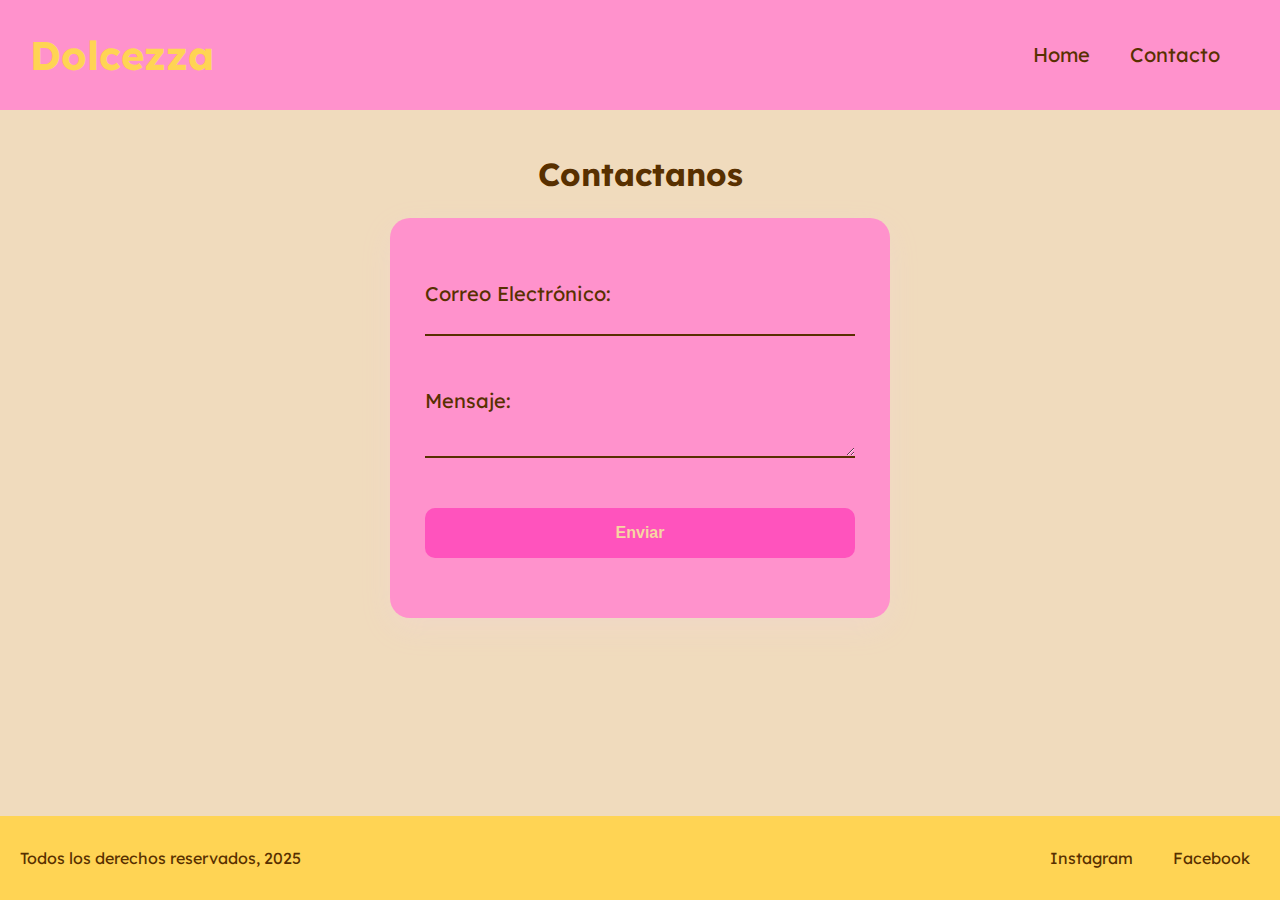
<file: pages/contacto.html>
<!DOCTYPE html>
<html lang="en">
<head>
    <meta charset="UTF-8">
    <meta name="viewport" content="width=device-width, initial-scale=1.0">
    <!--link de fuente google fonts-->
    <link rel="preconnect" href="https://fonts.googleapis.com">
    <link rel="preconnect" href="https://fonts.gstatic.com" crossorigin>
    <link href="https://fonts.googleapis.com/css2?family=Lexend:wght@100..900&display=swap" rel="stylesheet">
    <link rel="stylesheet" href="../css/style.css">
    <title>Document</title>
</head>
<body>
    <header class="header">
        <p class="header__logo">
            <a href="../index.html">Dolcezza</a>
        </p>
        <nav class="header__nav">
            <ul>
                <li>
                    <a href="../index.html">Home</a>
                </li>
                <li>
                    <a href="./contacto.html">Contacto</a>
                </li>
            </ul>
        </nav>
    </header>
    <main>
        <section class="seccion-contacto">
        <h1 class="titulo-contacto">Contactanos</h1>
        <form
        class="form-contacto"
        action="https://formspree.io/f/movnbqzj" 
        method="post" 
        >
            <div class="campo-form">
                <label for="email">Correo Electrónico:</label>
                <input
                id="email"
                name="email"
                type="email"
                required/>
            </div>

            <div class="campo-form">
                <label for="mensaje">Mensaje:</label>
                <textarea
                id="mensaje"
                name="mensaje">
                </textarea>
            </div>

            <input type="hidden" name="subject" value="Contacto desde el sitio"/>

            <button class="btn" type="submit">Enviar</button>
        </form>
        </section>
    </main>
    <footer class="footer">
        <p>Todos los derechos reservados, 2025</p>
        <nav>
            <ul>
                <li><a href="https://www.instagram.com/dolcezzaartesanal_/">Instagram</a></li>
                <li><a href="https://www.facebook.com/profile.php?id=61559869352626#">Facebook</a></li>
            </ul>
        </nav>
    </footer>
</body>
</html>
</file>
<file: css/style.css>
* {
    margin: 0;
    padding: 0;
    box-sizing: border-box;
}

html {
  font-size: 62.5%; /* 1rem = 10px (62.5% de 16px) */
}

body {
    font-family: "Lexend", sans-serif;
    font-size: 1.6rem;
    line-height: 1.5;
    background-color: #f0dbbd;
    color: #583000;
    display: flex;
    flex-direction: column;
    height: 100vh;
}

.header {
    background-color: #FF92CC;
    display: flex;
    justify-content: space-between;
    align-items: center;
}

.header__logo {
    font-size: 4rem;
    font-weight: bold;
    padding: 1rem;
    margin-left: 2rem;
}

.header__logo a {
    color:#FFD454;
    text-decoration: none;
}

.header__nav {
    padding: 1rem;
    margin-right: 2rem;
}

.header__nav ul {
    list-style: none;
    display: flex;
    justify-content: center;
    gap: 2rem;
    margin: 2rem;
}

.header__nav li {
    font-size: 2rem;
    font-weight: light;
}

.header__nav a {
    color:#583000;
    text-decoration: none;
    display: inline-block;
    padding: 1rem;
}

.footer {
    background-color: #FFD454;
    padding: 2rem;
    color:#583000;
    display: flex;
    justify-content: space-between;
    align-items: center;
}

.footer nav ul {
    list-style: none;
    display: flex;
    justify-content: center;
    gap: 2rem;
}

.footer a {
    color:#583000;
    text-decoration: none;
    display: inline-block;
    padding: 1rem;
}

.btn{
    background-color: #FF53BD;
    color: #F7D5A2;
    cursor: pointer;
    border: none;
    font-size: 1.6rem;
    font-weight: bold;
    padding: 1.6rem;
    border-radius: 1rem;
}



/*HOME*/

main {
    width: 90%;
    flex: 1;
    margin: 2rem auto;
    padding-bottom: 2rem;
    display: flex;
    flex-direction: column;
    align-items: center;
}

.titulo-home {
    font-size: 4rem;
    text-align: center;
    margin: 2rem 0;
}

.parrafo-home {
    font-size: 2rem;
    text-align: center;
    margin-bottom: 2rem;
    width: 80%;
}

.productos-home {
    width: 100%;
}

.productos-home h2 {
    text-align: center;
    font-size: 3rem;
    padding: 1rem;
    margin: 3rem;
}

.contenedor-tarjetas {
    display: flex;
    justify-content: center;
    flex-wrap: wrap;
    gap: 2rem;
    margin-bottom: 3rem;
}

.tarjeta-producto {
    background-color: #FF92CC;
    color:#583000;
    box-shadow: 0 5px 15px rgba(250, 174, 255, 0.15);
    padding: 1rem;
    border-radius: 1rem;
    overflow: hidden;
    width: 30rem;
    display: flex;
    flex-direction: column;
    align-items: center;
    gap: 1rem;
}

.tarjeta-producto img {
    width: 100%;
    border-radius: 0.5rem;
}

.tarjeta-producto h3 {
    font-size: 2.5rem;
}

.tarjeta-producto p {
    font-size: 2rem;
    font-weight: bold;
}



/*CONTACTO*/

.titulo-contacto {
    margin: 2rem 0;
    text-align: center;
}

.form-contacto {
    background-color: #FF92CC;
    color:#583000;
    width: 100%;
    max-width: 50rem;
    font-size: 2rem;
    padding: 3.5rem;
    border-radius: 2rem;
    box-shadow: 0 10px 30px rgba(251, 201, 255, 0.15);
    display: flex;
    flex-direction: column;
    justify-content: center;
    height: 40rem;
    width: 50rem;
}

.campo-form input,
.campo-form textarea {
    border: none;
    background-color: transparent;
    border-bottom: solid 2px #583000;
    margin-bottom: 3rem;
}

.campo-form {
    display: flex;
    flex-direction: column;
    gap: 1rem;
    margin-bottom: 2rem;
}


/*MEDIA*/

@media (max-width: 768px) {
    header, footer {
        display: flex;
        flex-direction: column;
        align-items:center;
    }
    header .header__logo, .header__nav {
        margin: 0;
    }

    .contenedor-tarjetas {
        display: flex;
        flex-direction: column;
        align-items: center;
    }

    .form-contacto{
        display: flex;
        flex-direction: column;
        max-width: 30rem;
    }
}
</file>
